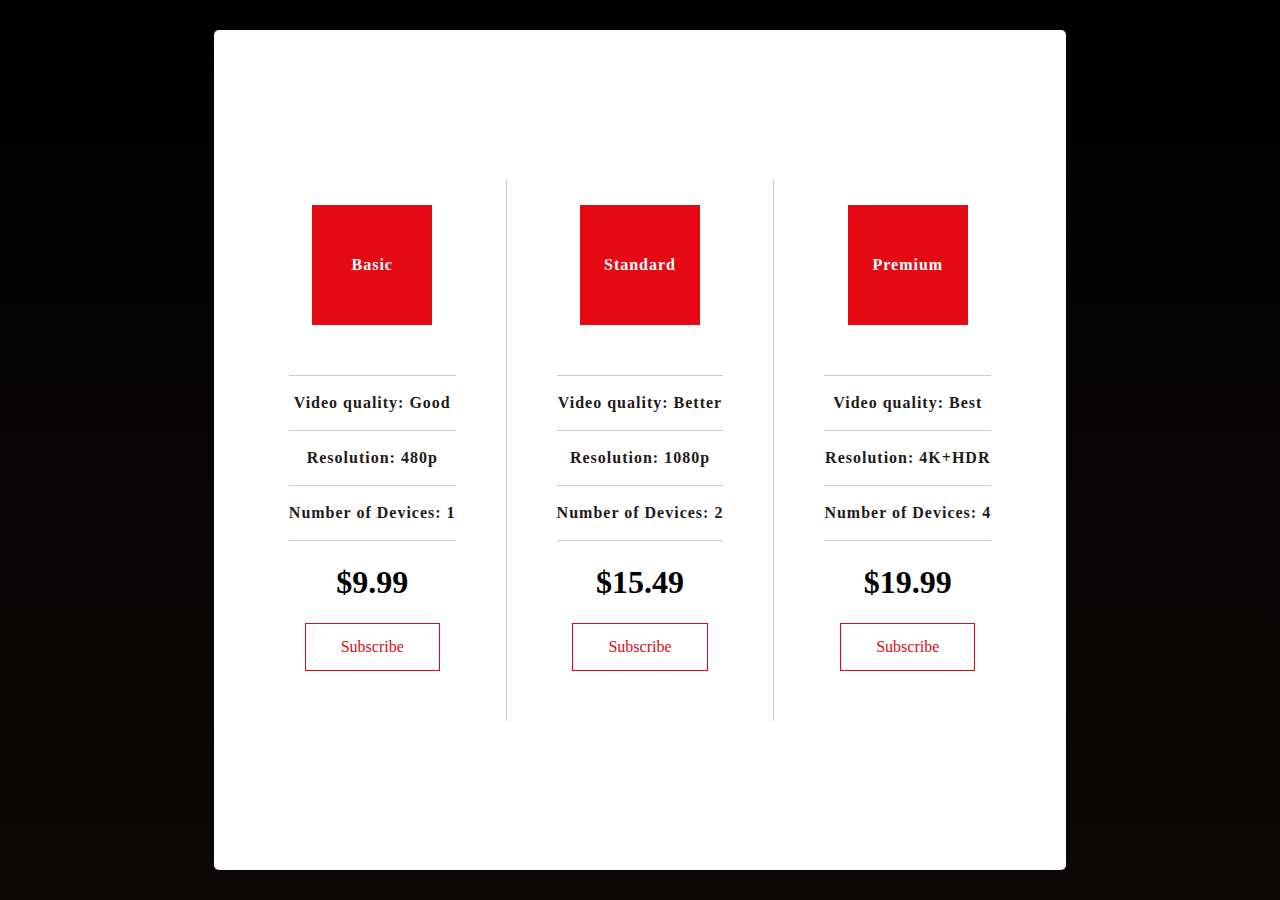
<file: pricing.html>
<!DOCTYPE html>
<html lang="en">

<head>
    <meta charset="UTF-8">
    <meta name="viewport" content="width=device-width, initial-scale=1.0">
    <title>Netflix - Pricing Plans</title>
    <link rel="icon" href="">
    <!-- stylesheets -->
    <link rel="stylesheet" href="https://fonts.googleapis.com/css?family=Open+Sans:400,600,700">
    <link rel="stylesheet" href="./css/reset.css">
    <link rel="stylesheet" href="./css/pricing.css">
</head>

<body>
  
    <div class="plans-panel">

        <!-- Basic Plan -->
        <div class="pricing-plan">
            <h2 class="plan-header">Basic</h2>
            <ul class="plan-features">
                <li class="plan-features-item">Video quality: Good</li>
                <li class="plan-features-item">Resolution: 480p</li>
                <li class="plan-features-item">Number of Devices: 1</li>
            </ul>
            <span class="plan-price">$9.99</span>
            <a href="./landing.html" class="plan-button">Subscribe</a>
        </div>

        <!-- Standard Plan -->
        <div class="pricing-plan">
            <h2 class="plan-header">Standard</h2>
            <ul class="plan-features">
                <li class="plan-features-item">Video quality: Better</li>
                <li class="plan-features-item">Resolution: 1080p</li>
                <li class="plan-features-item">Number of Devices: 2</li>
            </ul>
            <span class="plan-price">$15.49</span>
            <a href="./landing.html" class="plan-button">Subscribe</a>
        </div>

        <!-- Premium Plan -->
        <div class="pricing-plan">
            <h2 class="plan-header">Premium</h2>
            <ul class="plan-features">
                <li class="plan-features-item">Video quality: Best</li>
                <li class="plan-features-item">Resolution: 4K+HDR</li>
                <li class="plan-features-item">Number of Devices: 4</li>
            </ul>
            <span class="plan-price">$19.99</span>
            <a href="./landing.html " class="plan-button">Subscribe</a>
        </div>

    </div>

</body>

</html>
</file>
<file: css/pricing.css>
body {
    background: linear-gradient( #000000,  rgb(12, 8, 8));
    display: flex;
    justify-content: center;
    align-items: center;
    min-height: 100vh;
}


.plans-panel {
    background-color: white;
    padding: 15px 25px;
    width: 80v;
    height: 90vh;
    max-width: 1000px;
    display: flex;
    flex-direction: column; 
    text-align: center;
  
}

.plan-header {
    background-color: #e50914;
    width: 100px;
    height: 100px;
    padding: 10px;
    margin: 15px auto 0;
    color: white;
    display: flex;
    justify-content: center;
    align-items: center;
    font-weight: 700;
    letter-spacing: 1px;
    transition: opacity 0.2s ease-in-out;
}

.plan-header:hover {
    opacity: 0.8;
}

.pricing-plan:first-child .plan-header {
    margin: 0 auto 0;
}

.pricing-plan {
    border-bottom: 1px solid #ccc;
}

.pricing-plan:last-child {
    border-bottom: none;
}

.plan-features {
    margin: 50px 0 25px;
    color: #1f1a1a;
}

.plan-features-item {
    letter-spacing: 1px;
    font-weight: 600;
    line-height: 1.5;
    padding: 15px 0;
    border-top: 1px solid #ccc;
}

.plan-features-item:last-child {
    border-bottom: 1px solid #ccc;
}

.plan-price {
    display: block;
    font-size: 32px;
    font-weight: 700;
}

.plan-button {
    color: #de0914;
    border: 1px solid #de0914;
    padding: 15px 35px;
    margin: 25px 0;
    display: inline-block;
    text-decoration: none;
    transition: background-color 0.2s ease-in-out, transform 0.2s;
}

.plan-button:hover, .plan-button:focus {
    background-color: #ffe1e1;
    transform: translateY(-2px);
}

/* Some changes to work on large screens */
@media (min-width: 992px) {

    .plans-panel {
        flex-direction: row;
        justify-content: center;
        align-items: center;
        border-radius: 5px;
    
      
    }

    .plan-header {
        margin: 0 auto;
    }

    .pricing-plan {
        padding: 25px 50px;
        border-bottom: none;
        border-right: 1px solid #ccc;
    }

    .pricing-plan:last-child {
        border-right: none;
    }

}
</file>
